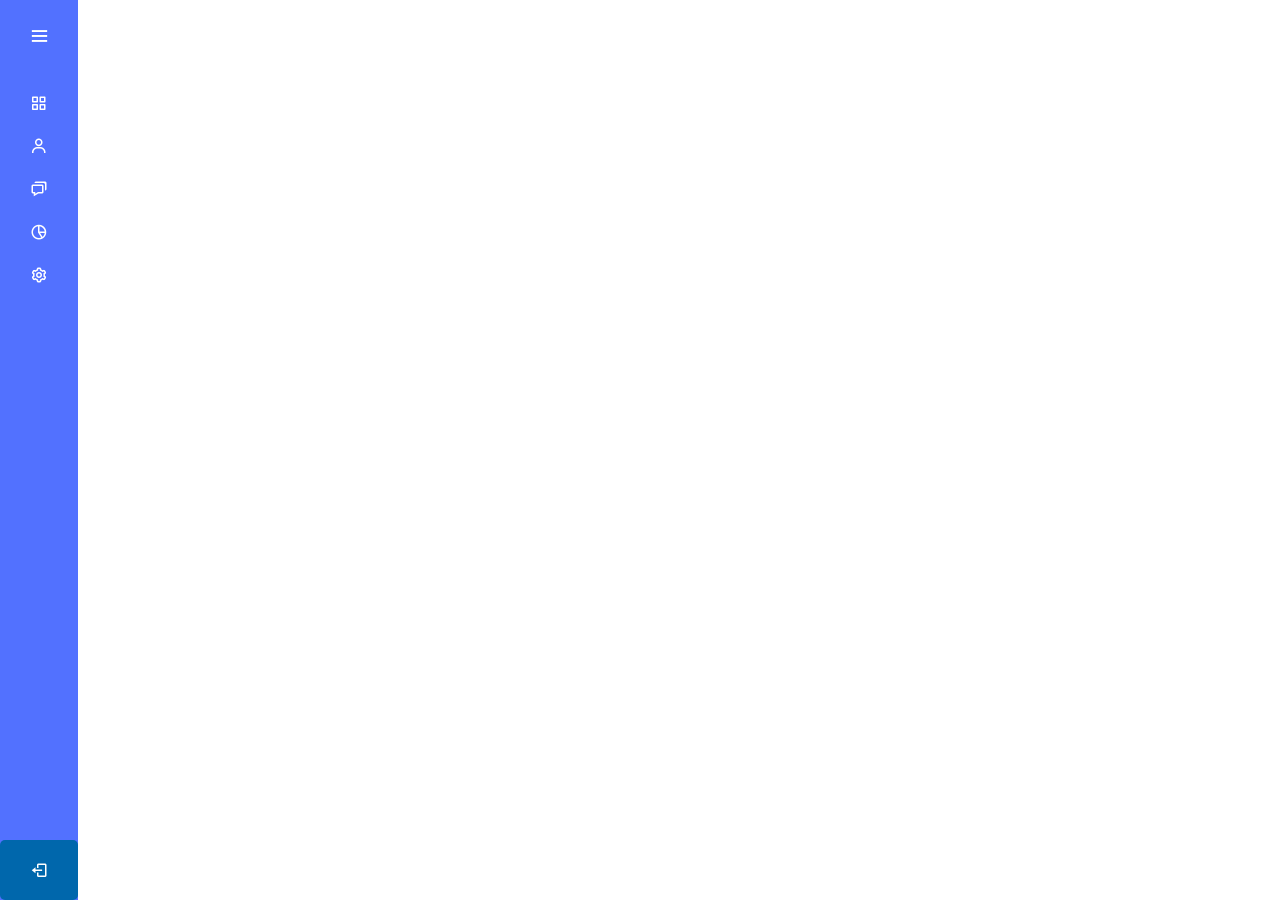
<file: index.html>
<!DOCTYPE html>
<html lang="en">

<head>
    <meta charset="UTF-8">
    <meta name="viewport" content="width=device-width, initial-scale=1.0">
    <title>Document</title>

    <link rel="stylesheet" href="./css/sidebar.css">
    <link href='https://unpkg.com/boxicons@2.1.4/css/boxicons.min.css' rel='stylesheet'>
      <link rel="stylesheet" href="./css/style.css">
</head>
<body>

    <div class="sidebar">
        <div class="logo_details">
          <!-- <i class="bx bxl-audible icon"></i> -->
          <div class="logo_name">LogiLibras</div>
          <i class="bx bx-menu" id="btn"></i>
        </div>
        <ul class="nav-list">
          <li>
            <a href="#">
              <i class="bx bx-grid-alt"></i>
              <span class="link_name">Cursos</span>
            </a>
            <span class="tooltip">Cursos</span>
          </li>
          <li>
            <a href="#">
              <i class="bx bx-user"></i>
              <span class="link_name">Usuário</span>
            </a>
            <span class="tooltip">Usuário</span>
          </li>
          <li>
            <a href="#">
              <i class="bx bx-chat"></i>
              <span class="link_name">Glossário</span>
            </a>
            <span class="tooltip">Glossário</span>
          </li>
          <li>
            <a href="#">
              <i class="bx bx-pie-chart-alt-2"></i>
              <span class="link_name">Pontuações</span>
            </a>
            <span class="tooltip">Pontuações</span>
          </li>
          <li>
            <a href="#">
              <i class="bx bx-cog"></i>
              <span class="link_name">Configurações</span>
            </a>
            <span class="tooltip">Configurações</span>
          </li>
          <li class="profile">
            <div class="profile_details">
              <!-- <img src="profile.jpeg" alt="profile image"> -->
              <div class="profile_content">
                <div class="name">Murilo Batista</div>
                <div class="designation">Administrador</div>
              </div>
            </div>
            <i class="bx bx-log-out" id="log_out"></i>
          </li>
        </ul>
      </div>

      <!-- <section class="container" style="padding-left: 100px; padding-top: 18px; border: 2px red solid;">
        <h1>Cursos</h1>

        <ul class="list-course" style="border: 2px green solid;">
            <li class="box-course" >
                
            </li>
        </ul>
        
      </section> -->

    <script src="./scripts/sidebar.js"></script>
</body>
</html>
</file>
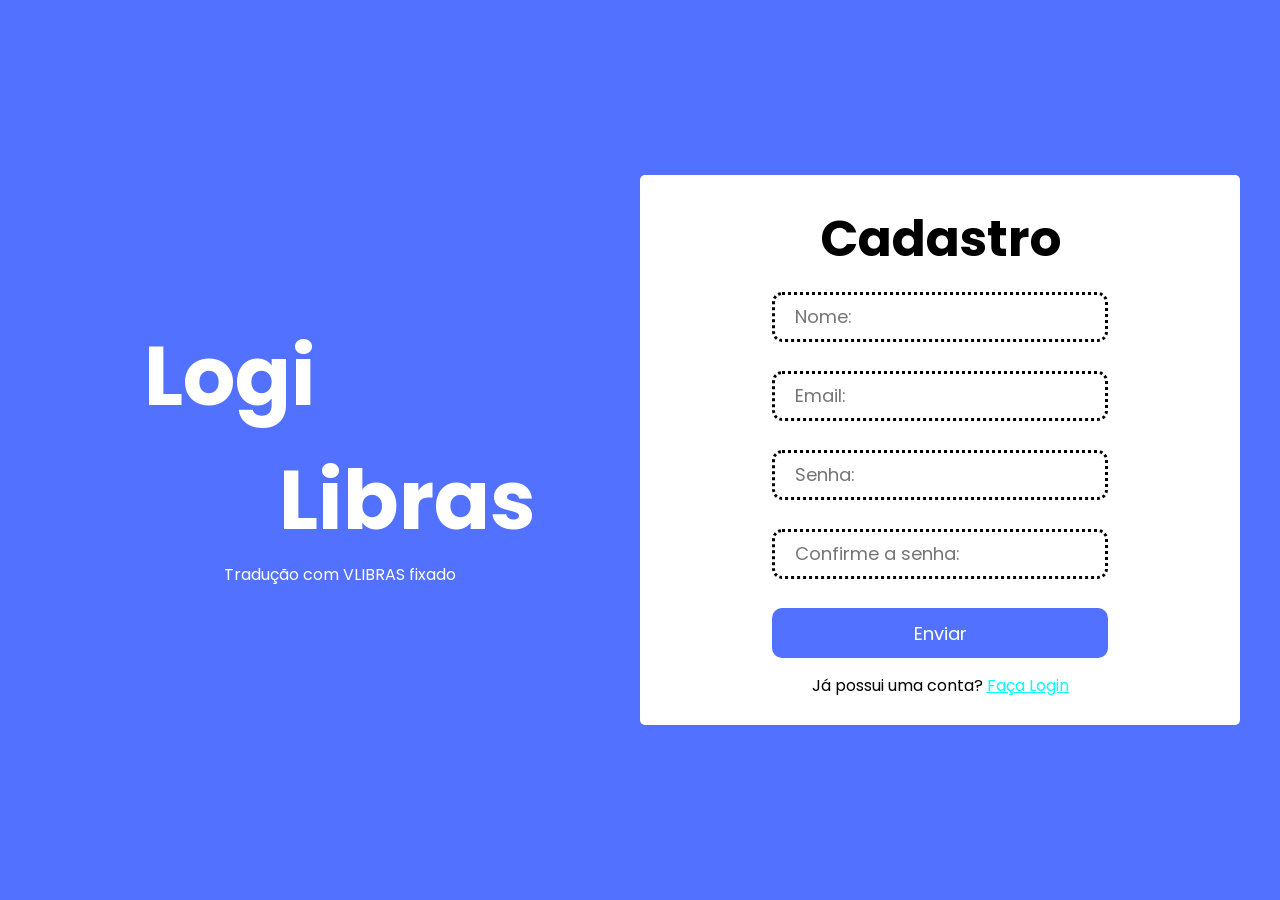
<file: login-cadastro/cadastro.html>
<!DOCTYPE html>
<html lang="pt-br">
<head>
    <meta charset="UTF-8">
    <meta http-equiv="X-UA-Compatible" content="IE=edge">
    <meta name="viewport" content="width=device-width, initial-scale=1.0">
    <title>cadastro</title>

    <link rel="stylesheet" href="./src/css/reset.css">
    <link rel="stylesheet" href="./src/css/cadastro.css">

</head>
<body>
    <main>
        <section class="logo-container" >
            <div class="logo">
                <h2>Logi</h2>
                <h2>Libras</h2>
            </div>

            <div class="info">
                <p>Tradução com VLIBRAS fixado</p>
            </div>
        </section>

        <section class="cadastro-container" >
            <form method="post" action="./cadastro.php">
                <h1>Cadastro</h1>

                <input type="text" placeholder="Nome:" name="nome" class="campo">
                <span class="erroNome"></span>
                <input type="email" placeholder="Email:" name="email" class="campo">
                <span class="erroEmail erro"></span>
                <input type="password" placeholder="Senha:" name="senha" class="campo">
                <span class="erroSenha erro" ></span>
                <input type="password" placeholder="Confirme a senha:" name="confirmar" class="campo">
                <span class="erroSenha" ></span>

                <button type="submit" class="campo botao" name="enviar">Enviar</button>
                <p>Já possui uma conta? <a href="./login.html" style="color: aqua; cursor: pointer; text-decoration: underline;">Faça Login</a></p>

               
            </form>
        </section>
    </main>

        <!-- VLIBRAS -->

        <div vw class="enabled">
            <div vw-access-button class="active"></div>
            <div vw-plugin-wrapper>
                <div class="vw-plugin-top-wrapper"></div>
            </div>
        </div>
        <script src="https://vlibras.gov.br/app/vlibras-plugin.js"></script>
        <script>
            new window.VLibras.Widget('https://vlibras.gov.br/app');
        </script>
</body>
</file>
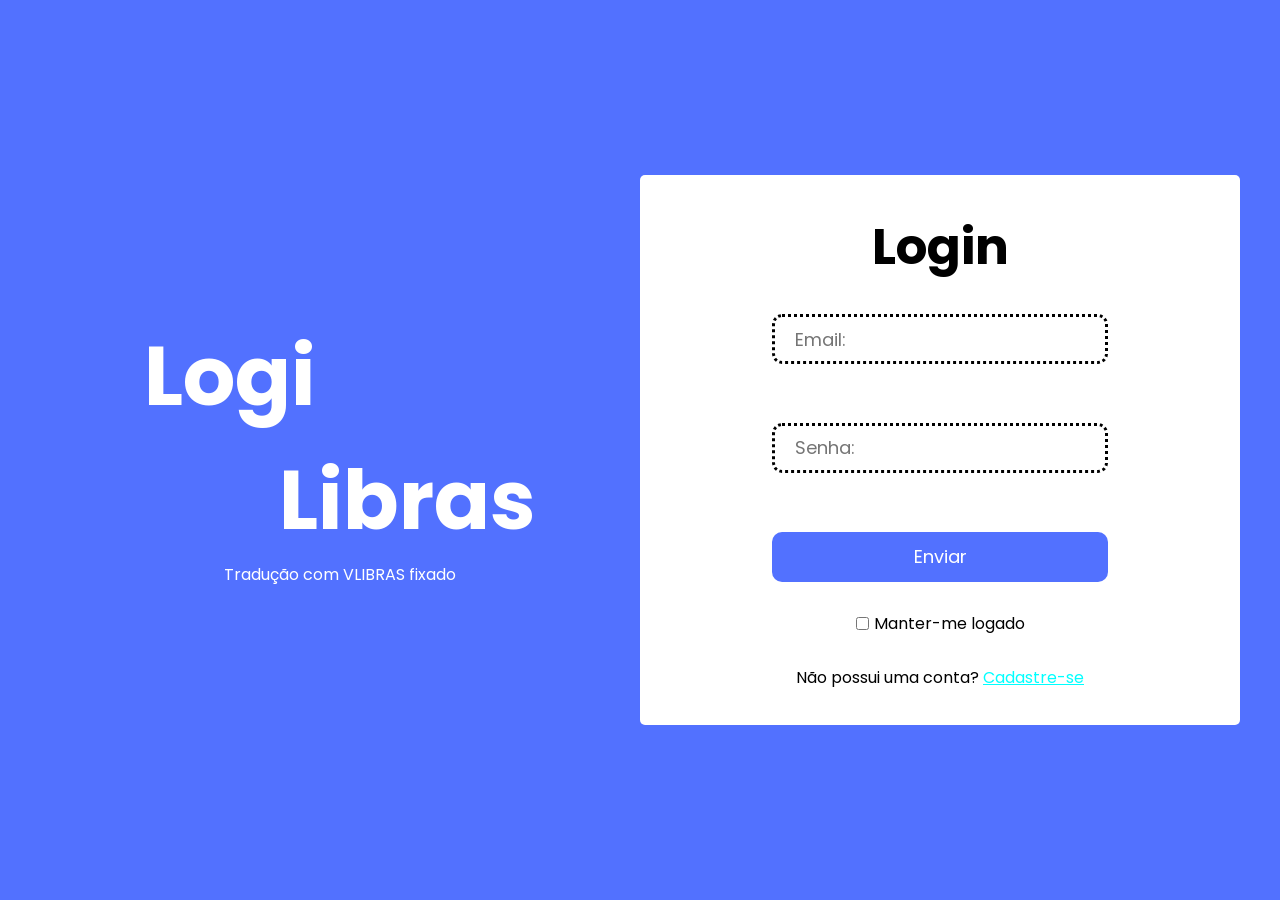
<file: login-cadastro/login.html>
<!DOCTYPE html>
<html lang="pt-br">
<head>
    <meta charset="UTF-8">
    <meta http-equiv="X-UA-Compatible" content="IE=edge">
    <meta name="viewport" content="width=device-width, initial-scale=1.0">
    <title>Login</title>

    <link rel="stylesheet" href="./src/css/reset.css">
    <link rel="stylesheet" href="./src/css/login.css">

</head>
<body>
    <main>
        <section class="logo-container" >
            <div class="logo">
                <h2>Logi</h2>
                <h2>Libras</h2>
            </div>

            <div class="info">
                <p>Tradução com VLIBRAS fixado</p>
            </div>
        </section>

        <section class="login-container" >
            <form method="post" action="login.php">
                <h1>Login</h1>

                <input type="email" placeholder="Email:" name="email" id="input-email" class="campo">
                <span class="erroEmail erro"></span>
                <input type="password" placeholder="Senha:" name="senha" id="input-senha" class="campo">
                <span class="erroSenha erro" ></span>

                <button type="submit" class="campo botao">Enviar</button>

                <div class="check">
                    <input type="checkbox" name="manter-logado">
                    <label for="manter-logado">Manter-me logado</label>
                </div>
                <p>Não possui uma conta? <a href="./cadastro.html" style="color: aqua; cursor: pointer; text-decoration: underline;">Cadastre-se</a></p>
            </form>
        </section>
    </main>

        <!-- VLIBRAS -->

        <div vw class="enabled">
            <div vw-access-button class="active"></div>
            <div vw-plugin-wrapper>
                <div class="vw-plugin-top-wrapper"></div>
            </div>
        </div>
        <script src="https://vlibras.gov.br/app/vlibras-plugin.js"></script>
        <script>
            new window.VLibras.Widget('https://vlibras.gov.br/app');
        </script>
</body>
</file>
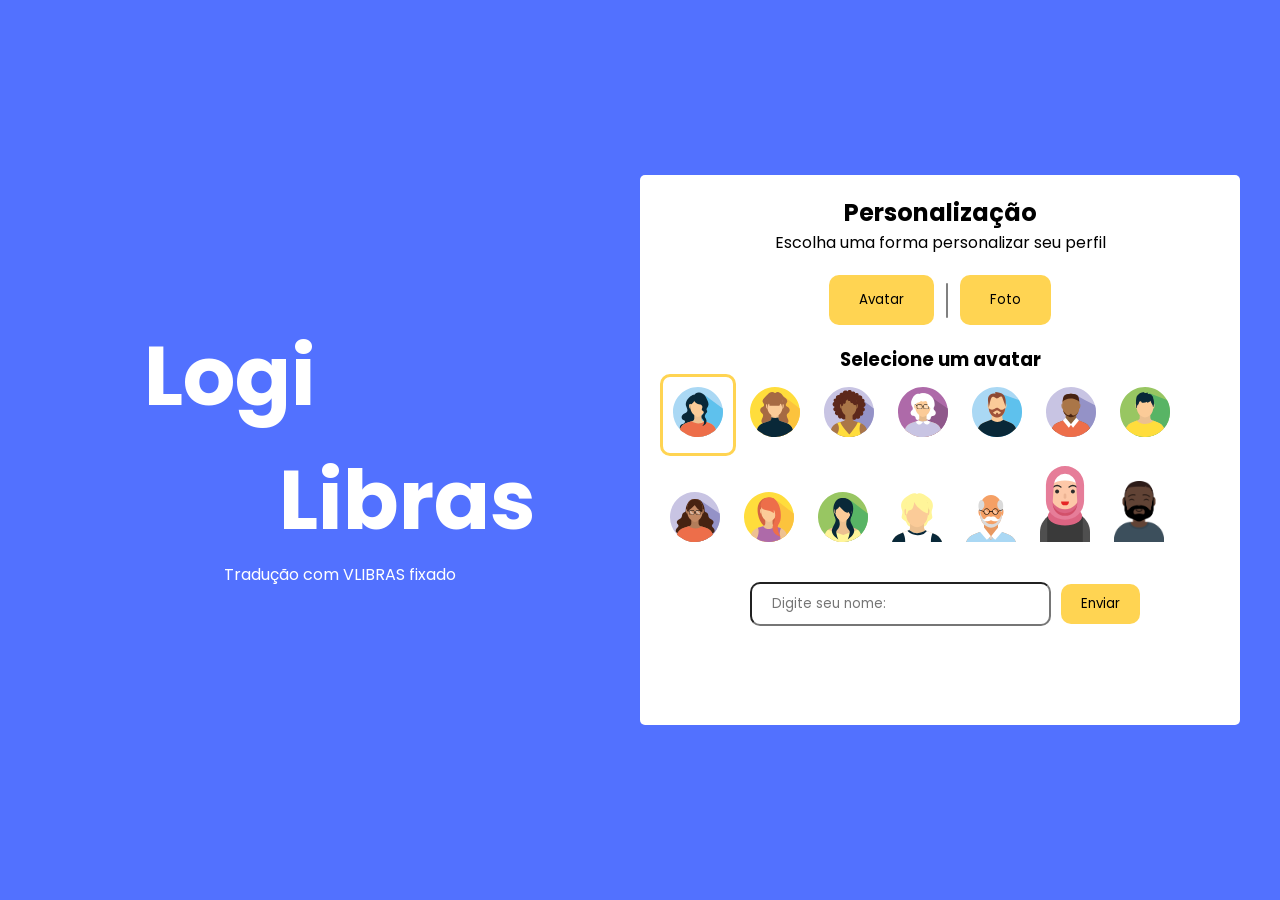
<file: login-cadastro/personalização.html>
<!DOCTYPE html>
<html lang="pt-br">
<head>
    <meta charset="UTF-8">
    <meta http-equiv="X-UA-Compatible" content="IE=edge">
    <meta name="viewport" content="width=device-width, initial-scale=1.0">
    <title>Cadastro</title>

    <link rel="stylesheet" href="./src/css/reset.css">
    <link rel="stylesheet" href="./src/css/personalizacao.css">

</head>
<body>
    <main>
        <section class="logo-container" >
            <div class="logo">
                <h2>Logi</h2>
                <h2>Libras</h2>
            </div>

            <div class="info">
                <p>Tradução com VLIBRAS fixado</p>
            </div>
        </section>

        <section class="personalizacao-container" >
            <h2>Personalização</h2>
            <p>Escolha uma forma personalizar seu perfil</p>
            <div class="box-btn">
                <button class="botao btn-avatar" >Avatar</button>
                <div id="line"></div>
                <button class="botao btn-foto" >Foto</button>
            </div>

            <div class="personalizacao">
                <h3>Selecione um avatar</h3>
                <form class="avatar carrossel">
                    <input type="hidden" name="imagem">
                    <div class="container-img">
                        <button class="imagem imagem-selecionada" name="avatar01.svg"><img src="./src/media/img/avatar01.svg" alt="avatar"></button>
                        <button class="imagem" name="avatar02.svg"><img src="./src/media/img/avatar02.svg" alt="avatar"></button>
                        <button class="imagem" name="avatar03.svg"><img src="./src/media/img/avatar03.svg" alt="avatar"></button>
                        <button class="imagem" name="avatar04.svg"><img src="./src/media/img/avatar04.svg" alt="avatar"></button>
                        <button class="imagem" name="avatar05.svg"><img src="./src/media/img/avatar05.svg" alt="avatar"></button>
                        <button class="imagem" name="avatar06.svg"><img src="./src/media/img/avatar06.svg" alt="avatar"></button>
                        <button class="imagem" name="avatar07.svg"><img src="./src/media/img/avatar07.svg" alt="avatar"></button>
                        <button class="imagem" name="avatar08.svg"><img src="./src/media/img/avatar08.svg" alt="avatar"></button>
                        <button class="imagem" name="avatar09.svg"><img src="./src/media/img/avatar09.svg" alt="avatar"></button>
                        <button class="imagem" name="avatar10.svg"><img src="./src/media/img/avatar10.svg" alt="avatar"></button>
                        <button class="imagem" name="avatar11.svg"><img src="./src/media/img/avatar11.svg" alt="avatar"></button>
                        <button class="imagem" name="avatar12.svg"><img src="./src/media/img/avatar12.svg" alt="avatar"></button>
                        <button class="imagem" name="avatar13.svg"><img src="./src/media/img/avatar13.svg" alt="avatar"></button>
                        <button class="imagem" name="avatar14.png"><img src="./src/media/img/avatar14.png" alt="avatar"></button>
                    </div>

                    <div class="nome">
                        <input type="text" name="nome" placeholder="Digite seu nome:" class="input-nome">
                        <button type="submit">Enviar</button>
                    </div>
                </form>
                <form class="foto carrossel esconder-painel">
                    <div class="anexar-foto" id="anexar-foto">
                        
                    </div>
                    <div class="nome">
                        <input type="text" name="nome" placeholder="Digite seu nome:" class="input-nome">
                        <button type="submit">Enviar</button>
                    </div>
                </form>
            </div>
        </section>
    </main>

        <!-- VLIBRAS -->

        <div vw class="enabled">
            <div vw-access-button class="active"></div>
            <div vw-plugin-wrapper>
                <div class="vw-plugin-top-wrapper"></div>
            </div>
        </div>
        <script src="https://vlibras.gov.br/app/vlibras-plugin.js"></script>
        <script>
            new window.VLibras.Widget('https://vlibras.gov.br/app');
        </script>
        <script src="./src/js/personalizacao.js"></script>
</body>
</html>
</file>
<file: css/sidebar.css>
@import url('https://fonts.googleapis.com/css2?family=Poppins&display=swap');

:root{
  --color-default:#5271FF;
  --color-second:#0067ac;
  --color-white:#fff;
  --color-body:#e4e9f7;
  --color-light:#e0e0e0;
}


*{
  padding: 0%;
  margin: 0%;
  box-sizing: border-box;
  font-family: 'Poppins', sans-serif;
}

body{
  min-height: 100vh;
}

.sidebar{
  min-height: 100vh;
  width: 78px;
  padding: 6px 14px;
  z-index: 99;
  background-color: var(--color-default);
  transition: all .5s ease;
  position: fixed;
  top:0;
  left: 0;
}

.sidebar.open{
  width: 250px;
}

.sidebar .logo_details{
  height: 60px;
  display: flex;
  align-items: center;
  position: relative;
}

.sidebar .logo_details .icon{
  opacity: 0;
  transition: all 0.5s ease ;
}



.sidebar .logo_details .logo_name{
  color:var(--color-white);
  font-size: 22px;
  font-weight: 600;
  opacity: 0;
  transition: all .5s ease;
}

.sidebar.open .logo_details .icon,
.sidebar.open .logo_details .logo_name{
  opacity: 1;
}

.sidebar .logo_details #btn{
  position: absolute;
  top:50%;
  right: 0;
  transform: translateY(-50%);
  font-size: 23px;
  text-align: center;
  cursor: pointer;
  transition: all .5s ease;
}

.sidebar.open .logo_details #btn{
  text-align: right;
}

.sidebar i{
  color:var(--color-white);
  height: 60px;
  line-height: 60px;
  min-width: 50px;
  font-size: 25px;
  text-align: center;
}

.sidebar .nav-list{
  margin-top: 20px;
  height: 100%;
}

.sidebar li{
  position: relative;
  margin:8px 0;
  list-style: none;
}

.sidebar li .tooltip{
  position: absolute;
  top:-20px;
  left:calc(100% + 15px);
  z-index: 3;
  background-color: var(--color-white);
  box-shadow: 0 5px 10px rgba(0, 0, 0, 0.3);
  padding: 6px 14px;
  font-size: 15px;
  font-weight: 400;
  border-radius: 5px;
  white-space: nowrap;
  opacity: 0;
  pointer-events: none;
}

.sidebar li:hover .tooltip{
  opacity: 1;
  pointer-events: auto;
  transition: all 0.4s ease;
  top:50%;
  transform: translateY(-50%);
}

.sidebar.open li .tooltip{
  display: none;
}

.sidebar input{
  font-size: 15px;
  color: var(--color-white);
  font-weight: 400;
  outline: none;
  height: 35px;
  width: 35px;
  border:none;
  border-radius: 5px;
  background-color: var(--color-second);
  transition: all .5s ease;
}

.sidebar input::placeholder{
  color:var(--color-light)
}

.sidebar.open input{
  width: 100%;
  padding: 0 20px 0 50px;
}

.sidebar .bx-search{
  position: absolute;
  top:50%;
  left:0;
  transform: translateY(-50%);
  font-size: 22px;
  background-color: var(--color-second);
  color: var(--color-white);
}

.sidebar li a{
  display: flex;
  height: 100%;
  width: 100%;
  align-items: center;
  text-decoration: none;
  background-color: var(--color-default);
  position: relative;
  transition: all .5s ease;
  z-index: 12;
}

.sidebar li a::after{
  content: "";
  position: absolute;
  width: 100%;
  height: 100%;
  transform: scaleX(0);
  background-color: var(--color-white);
  border-radius: 5px;
  transition: transform 0.3s ease-in-out;
  transform-origin: left;
  z-index: -2;
}

.sidebar li a:hover::after{
  transform: scaleX(1);
  color:var(--color-default)
}

.sidebar li a .link_name{
  color:var(--color-white);
  font-size: 15px;
  font-weight: 400;
  white-space: nowrap;
  pointer-events: auto;
  transition: all 0.4s ease;
  pointer-events: none;
  opacity: 0;
}

.sidebar li a:hover .link_name,
.sidebar li a:hover i{
  transition: all 0.5s ease;
  color:var(--color-default)
}

.sidebar.open li a .link_name{
  opacity: 1;
  pointer-events: auto;
}

.sidebar li i{
  height: 35px;
  line-height: 35px;
  font-size: 18px;
  border-radius: 5px;
}

.sidebar li.profile{
  position: fixed;
  height: 60px;
  width: 78px;
  left: 0;
  bottom:-8px;
  padding:10px 14px;
  overflow: hidden;
  transition: all .5s ease;
}

.sidebar.open li.profile{
  width: 250px;
}

.sidebar .profile .profile_details{
  display: flex;
  align-items: center;
  flex-wrap:  nowrap;
}

.sidebar li img{
  height: 45px;
  width: 45px;
  object-fit: cover;
  border-radius: 50%;
  margin-right: 10px;
}

.sidebar li.profile .name,
.sidebar li.profile .designation{
  font-size: 15px;
  font-weight: 400;
  color:var(--color-white);
  white-space: nowrap;
}

.sidebar li.profile .designation{
  font-size: 12px;
}

.sidebar .profile #log_out{
  position: absolute;
  top:50%;
  right: 0;
  transform: translateY(-50%);
  background-color: var(--color-second);
  width: 100%;
  height: 60px;
  line-height: 60px;
  border-radius: 5px;
  cursor: pointer;
  transition: all 0.5s ease;
}

.sidebar.open .profile #log_out{
  width: 50px;
  background: none;
}

.home-section{
  position: relative;
  background-color: var(--color-body);
  min-height: 100vh;
  top:0;
  left:78px;
  width: calc(100% - 78px);
  transition: all .5s ease;
  z-index: 2;
}

.home-section .text{
  display: inline-block;
  color:var(--color-default);
  font-size: 25px;
  font-weight: 500;
  margin: 18px;
}

.sidebar.open ~ .home-section{
  left:250px;
  width: calc(100% - 250px);
}
</file>
<file: css/style.css>
* {
    list-style: none;
    box-sizing: border-box;
}
</file>
<file: login-cadastro/src/css/cadastro.css>
body{
    width: 100vw;
    height: 100vh;
    overflow-x: hidden;
    margin: 0 auto;
    background-color: #5271FF;
}

main {
    font-family: 'poppins', sans-serif;
    width: 100%;
    height: 100%;
    display: flex;
    justify-content: center;
    align-items: center;
    padding: 10px 20px;
    flex-wrap: wrap;
}

main .logo-container, .cadastro-container {
    height: 550px;
    width: 600px;
}

main .logo-container {
    color: #fff;
    display: flex;
    flex-direction: column;
    justify-content: center;
    align-items: center;
    padding: 20px;
}

main .logo-container .logo {
    width: 70%;
    display: flex;
    flex-direction: column;
    font-size: 55px;
    justify-content: center;
}

main .logo-container .logo h2:last-child {
    align-self: flex-end;
}

@media (max-width: 485px){
    main .logo-container .logo h2{
        align-self: center !important;
    }
}

main .cadastro-container {
    background-color: #fff;
    padding: 20px;
    border-radius: 5px;
}

main .cadastro-container form {
    height: 100%;
    width: 100%;
    display: flex;
    flex-direction: column;
    justify-content: space-around;
    align-items: center;
}

main .cadastro-container form h1{
    font-size: 50px;
}

main .cadastro-container form .campo {
    border: dotted;
    border-radius: 10px;
    width: 60%;
    height: 50px;
    padding: 10px 20px;
    font-size: 18px;
}

@media(max-width:450px){
    main .cadastro-container form .campo {
        width: 250px;
    }
}

main .cadastro-container form .campo:focus {
    box-shadow: 0 0 0 0;
    outline: 0;
}

main .cadastro-container form .botao {
    border: none !important;
    color: #fff;
    background-color: #5271FF;
    cursor: pointer;
    transition: 0.3s ease-in-out; 
}

main .cadastro-container form .botao:hover{
    transform: scale(1.05);
}

main .cadastro-container form .check {
    display: flex;
    align-items: center;
    justify-content: center;
}

main .cadastro-container form .check input {
    margin-right: 5px;
    cursor: pointer;
}
</file>
<file: login-cadastro/src/css/login.css>
body{
    width: 100vw;
    height: 100vh;
    overflow-x: hidden;
    margin: 0 auto;
    background-color: #5271FF;
}

main {
    font-family: 'poppins', sans-serif;
    width: 100%;
    height: 100%;
    display: flex;
    justify-content: center;
    align-items: center;
    padding: 0 20px;
    flex-wrap: wrap;
}

main .logo-container, .login-container {
    height: 550px;
    width: 600px;
}

main .logo-container {
    color: #fff;
    display: flex;
    flex-direction: column;
    justify-content: center;
    align-items: center;
    padding: 20px;
}

main .logo-container .logo {
    width: 70%;
    display: flex;
    flex-direction: column;
    font-size: 55px;
    justify-content: center;
}

main .logo-container .logo h2:last-child {
    align-self: flex-end;
}

@media (max-width: 485px){
    main .logo-container .logo h2{
        align-self: center !important;
    }
}

main .login-container {
    background-color: #fff;
    padding: 20px;
    border-radius: 5px;
}

main .login-container form {
    height: 100%;
    width: 100%;
    display: flex;
    flex-direction: column;
    justify-content: space-around;
    align-items: center;
}

main .login-container form h1{
    font-size: 50px;
}

main .login-container form .campo {
    border: dotted;
    border-radius: 10px;
    width: 60%;
    height: 50px;
    padding: 10px 20px;
    font-size: 18px;
}

@media(max-width:450px){
    main .login-container form .campo {
        width: 250px;
    }
}

main .login-container form .campo:focus {
    box-shadow: 0 0 0 0;
    outline: 0;
}

main .login-container form .botao {
    border: none !important;
    color: #fff;
    background-color: #5271FF;
    cursor: pointer;
    transition: 0.3s ease-in-out; 
}

main .login-container form .botao:hover{
    transform: scale(1.05);
}

main .login-container form .check {
    display: flex;
    align-items: center;
    justify-content: center;
}

main .login-container form .check input {
    margin-right: 5px;
    cursor: pointer;
}
</file>
<file: login-cadastro/src/css/personalizacao.css>
body{
    width: 100vw;
    height: 100vh;
    overflow-x: hidden;
    margin: 0 auto;
    background-color: #5271FF;
}

main {
    font-family: 'poppins', sans-serif;
    width: 100%;
    height: 100%;
    display: flex;
    justify-content: center;
    align-items: center;
    padding: 0 20px;
    flex-wrap: wrap;
}

main .logo-container, .personalizacao-container {
    min-height: 550px;
    width: 600px;
}

main .logo-container {
    color: #fff;
    display: flex;
    flex-direction: column;
    justify-content: center;
    align-items: center;
    padding: 20px;
}

main .logo-container .logo {
    width: 70%;
    display: flex;
    flex-direction: column;
    font-size: 55px;
    justify-content: center;
}

main .logo-container .logo h2:last-child {
    align-self: flex-end;
}

@media (max-width: 485px){
    main .logo-container .logo h2{
        align-self: center !important;
    }
}

/* AVATAR */

main .personalizacao-container {
    background-color: #fff;
    padding: 20px;
    border-radius: 5px;
    display: flex;
    flex-direction: column;
    align-items: center;
}

main .personalizacao-container .box-btn {
    margin: 20px 0;
    width: 100%;
    height: 50px;
    display: flex;
    justify-content: center;
    align-items: center;
}

#line {
    height: 70%;
    width: 2px;
    border-radius: 3px;
    background-color: gray;
    margin: 0 12px;
}

main .personalizacao-container .box-btn .botao{
    background-color: rgba(0, 0, 0, 0);
    border: none;
    background-color: #FFD452;
    padding: 15px 30px;
    border-radius: 10px;
    cursor: pointer;
    transition: 0.3s ease-in-out;
}

main .personalizacao-container .box-btn .botao:hover {
    transform: scale(1.05);
}
main .personalizacao-container .personalizacao {
    width: 100%;
    display: flex;
    flex-direction: column;
    align-items: center;
}

main .personalizacao-container .personalizacao .avatar {
    display: flex;
    flex-wrap: wrap;
    justify-content: center;
    align-items: center;
}

main .personalizacao-container .personalizacao .avatar .container-img .imagem{
    border-radius: 10px;
    cursor: pointer;
    border: none;
    background-color: rgba(0, 0, 0, 0);
}

main .personalizacao-container .personalizacao .avatar .container-img img {
    width: 50px;
    margin: 10px;
}

main .personalizacao-container .personalizacao .nome{
    display: flex;
    justify-content: center;
    align-items: center;
    width: 100%;
    height: 50px;
    margin-top: 20px;
}

main .personalizacao-container .personalizacao .nome .input-nome{
    padding: 10px 20px;
    margin: 5px 10px;
    border-radius: 10px;
}

main .personalizacao-container .personalizacao .nome button{
    border-radius: 10px;
    padding: 10px 20px;
    cursor: pointer;
    border: none;
    background-color: #FFD452;
}

main .personalizacao-container .personalizacao .foto{
    display: flex;
    flex-direction: column;
    align-items: center;
}

#anexar-foto{
    width: 80%;
    height: 200px;
    background-color: black;
    text-align: center;
    border-radius: 20px;
}

/* PARA SER ADD NO JS */

.imagem-selecionada{
    border: #FFD452 solid 3px !important;
}

.esconder-painel {
    display: none !important;
}
</file>
